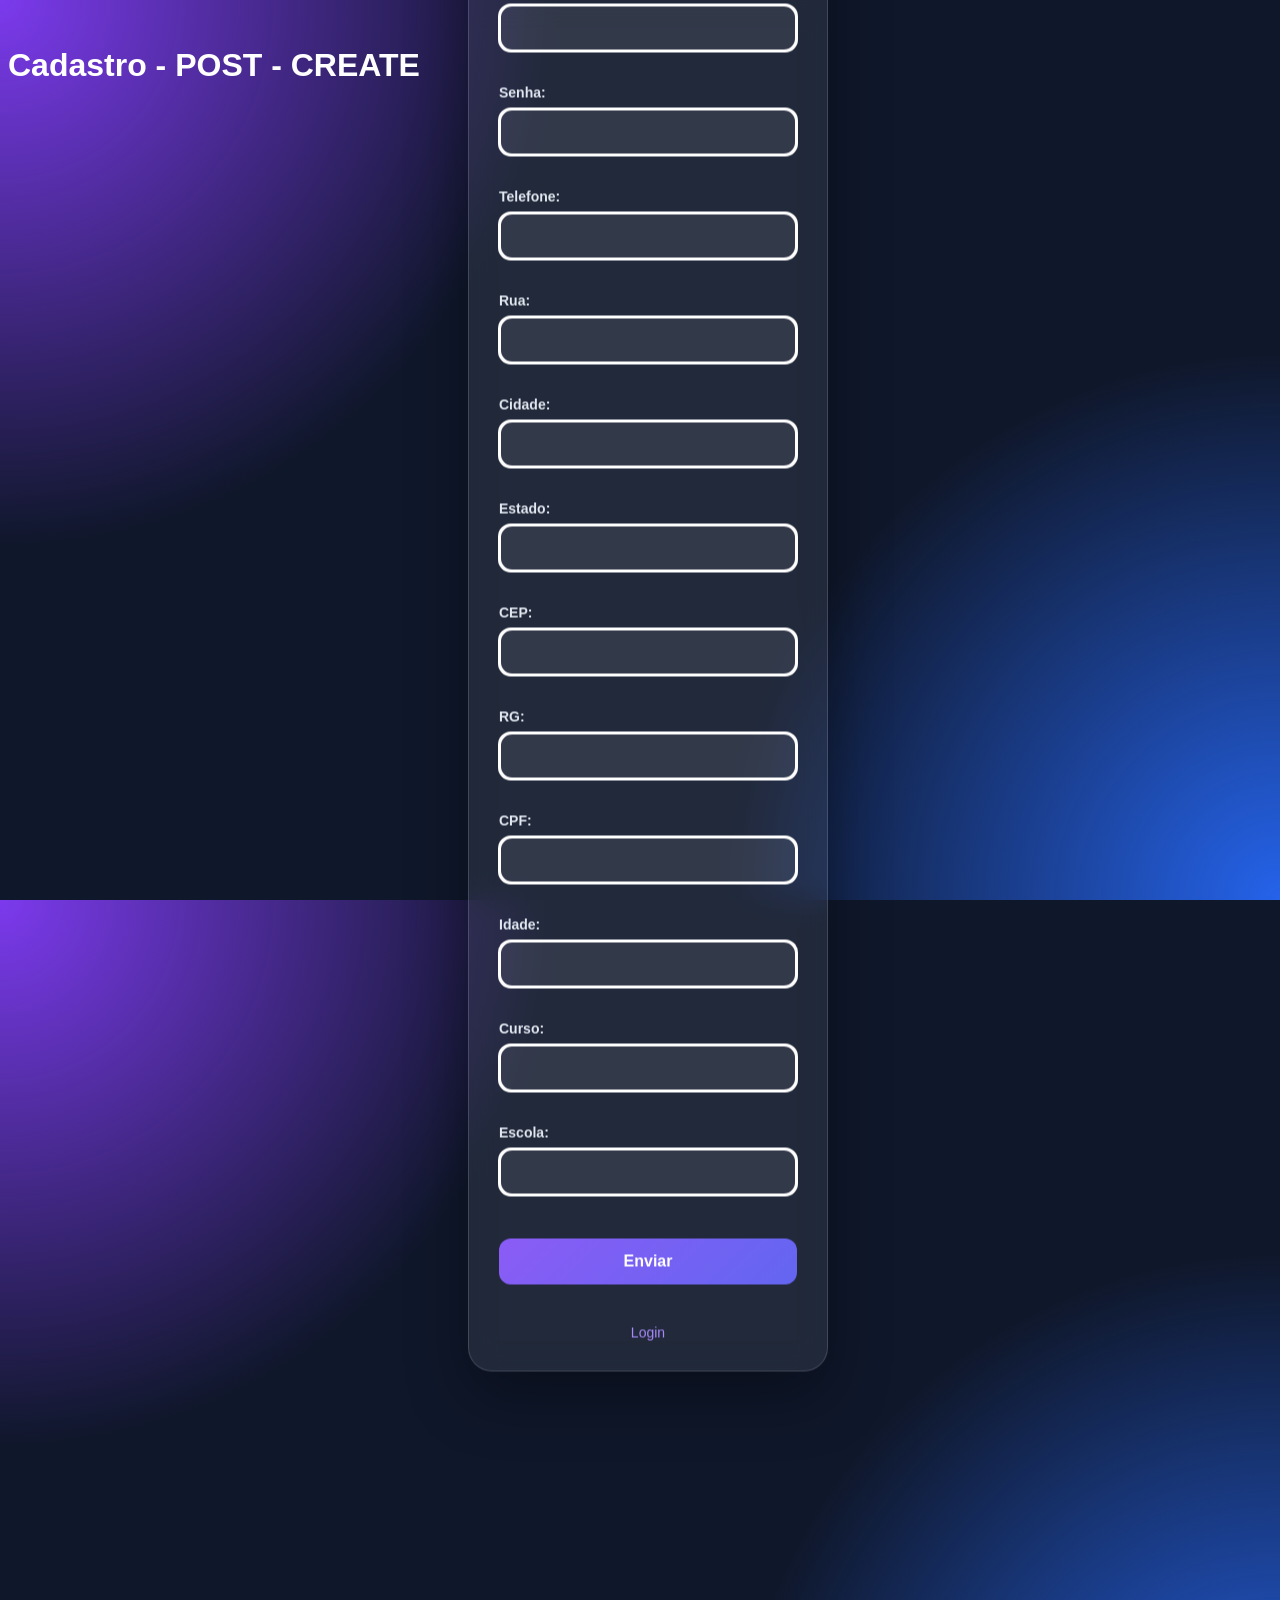
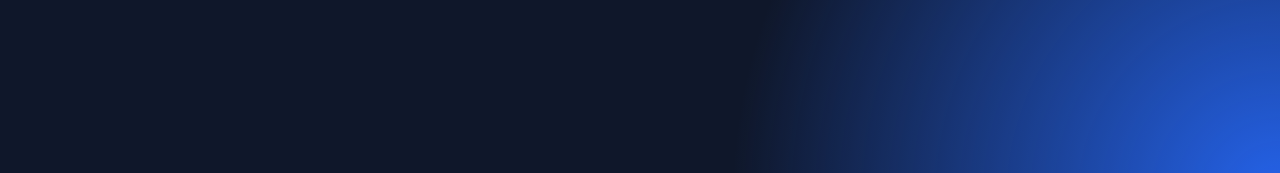
<file: index.html>
<!DOCTYPE html>
<html lang="en">

<head>
    <meta charset="UTF-8">
    <meta name="viewport" content="width=device-width, initial-scale=1.0">
    <title>Tela de Cadastro</title>
    <link rel="stylesheet" href="style.css">
</head>

<body>
    <br>
    <h1>Cadastro - POST - CREATE</h1>

    <form onsubmit="enviarDados(event)">
        <br> <br><br> <br><br>
        <label>Nome:</label>
        <input type="text" id="nome">
        <br><br>

        <label>Sobrenome:</label>
        <input type="text" id="sobrenome">
        <br><br>

        <label>Senha:</label>
        <input type="password" id="senha">
        <br><br>

        <label>Telefone:</label>
        <input type="text" id="telefone">
        <br><br>

        <label>Rua:</label>
        <input type="text" id="rua">
        <br><br>

        <label>Cidade:</label>
        <input type="text" id="cidade">
        <br><br>

        <label>Estado:</label>
        <input type="text" id="estado">
        <br><br>

        <label>CEP:</label>
        <input type="text" id="cep">
        <br><br>

        <label>RG:</label>
        <input type="text" id="rg">
        <br><br>

        <label>CPF:</label>
        <input type="text" id="cpf">
        <br><br>

        <label>Idade:</label>
        <input type="number" id="idade">
        <br><br>

        <label>Curso:</label>
        <input type="text" id="curso">
        <br><br>

        <label>Escola:</label>
        <input type="text" id="escola">
        <br><br>

        <button type="submit">Enviar</button>

        <br><br>

        <a href="login.html">Login</a>
    </form>
 <br><br>
    <script src="script.js"></script>
</body>

</html>
</file>
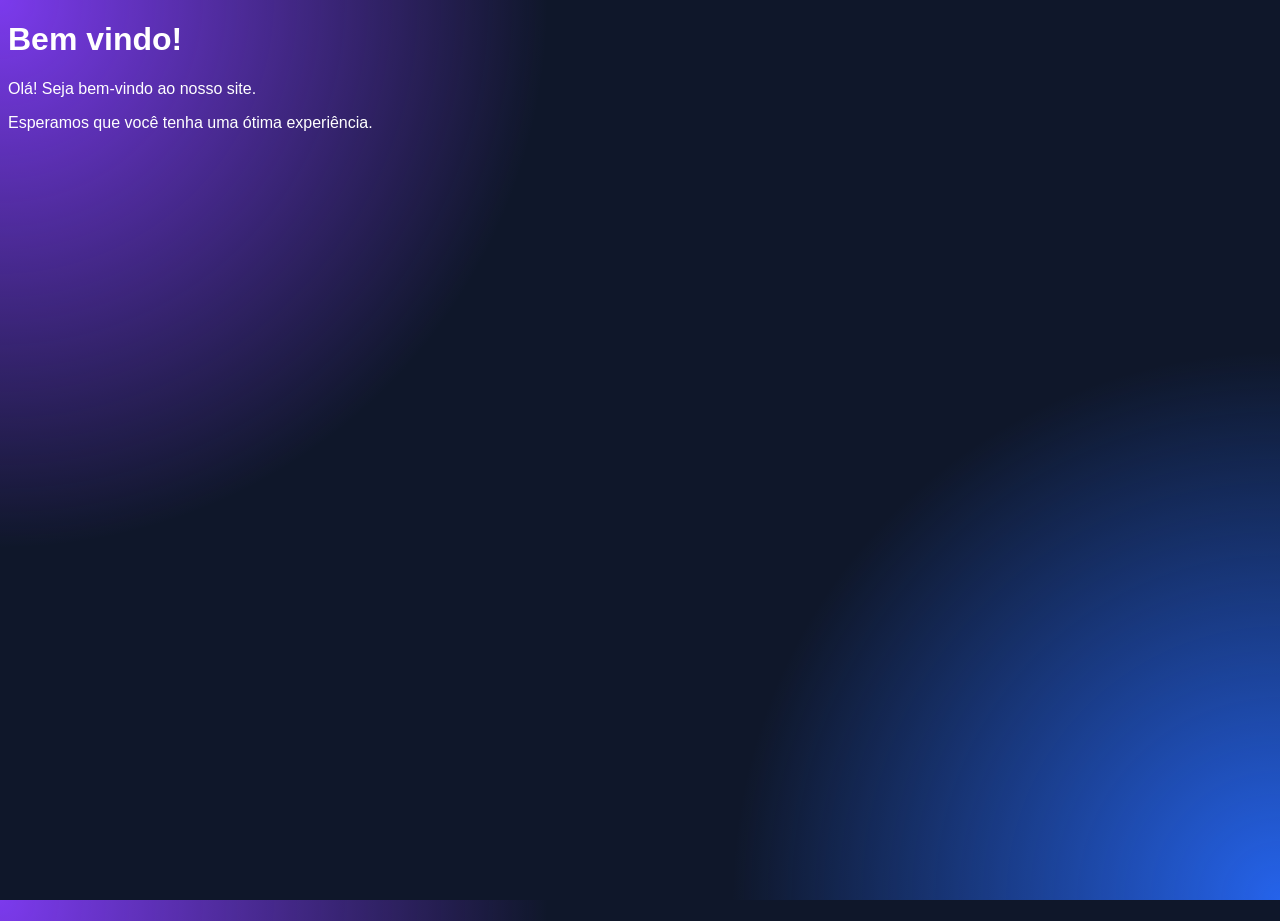
<file: bemvindo.html>
<!DOCTYPE html>
<html lang="en">

<head>
    <meta charset="UTF-8">
    <meta name="viewport" content="width=device-width, initial-scale=1.0">
    <title>Bem vindo</title>
    <link rel="stylesheet" href="style.css">
</head>

<body>
    <h1>Bem vindo!</h1>
    <p>Olá! Seja bem-vindo ao nosso site.</p>
    <p>Esperamos que você tenha uma ótima experiência.</p>
</body>

</html>
</file>
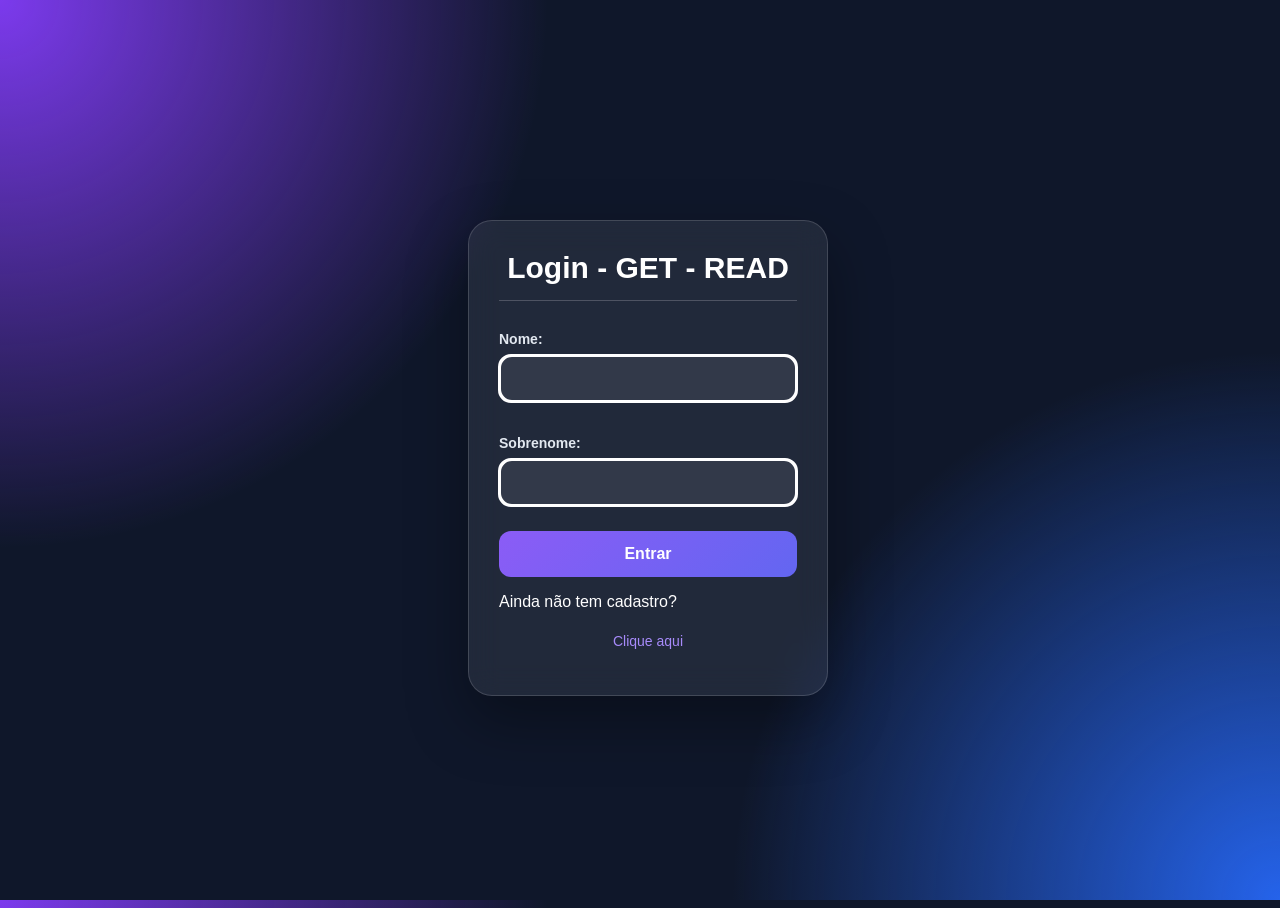
<file: login.html>
<!DOCTYPE html>
<html lang="en">

<head>
    <meta charset="UTF-8">
    <meta id="viewport" content="width=device-width, initial-scale=1.0">
    <title>Login</title>
    <link rel="stylesheet" href="style.css">
</head>

<body>
    <form>
        <h1>Login - GET - READ</h1>
        <label>Nome:</label>
        <input type="text" id="nome">
        <br><br>
        <label>Sobrenome:</label> <input type="text" id="sobrenome" >
        <button onclick="fazerLogin()">Entrar</button>

        <p>Ainda não tem cadastro? <a href="index.html">Clique aqui</a></p>
    </form>


    <script src="login.js"></script>
</body>

</html>
</file>
<file: style.css>
* {
    margin: 510;
    padding: 500;
    box-sizing: border-box;
}

html,
body {
    width: 100%;
    height: 100%;
}

body {
    min-height: 100vh;

    font-family: "Segoe UI", Arial, sans-serif;

    background:
        radial-gradient(
            circle at top left,
            #7c3aed,
            transparent 35%
        ),
        radial-gradient(
            circle at bottom right,
            #2563eb,
            transparent 35%
        ),
        #0f172a;

    color: white;

    overflow: scroll;
}


/* =================================
   FORMULÁRIO NO CENTRO EXATO
================================= */

form {
    position: relative;

    top: 50%;
    left: 50%;

    transform: translate(-50%, -50%);

    width: 360px;

    padding: 30px;

    background: rgba(255, 255, 255, 0.08);

    border: 1px solid rgba(255, 255, 255, 0.15);

    border-radius: 24px;

    backdrop-filter: blur(15px);
    -webkit-backdrop-filter: blur(15px);

    box-shadow:
        0 25px 60px rgba(0, 0, 0, 0.35);
}


/* =================================
   TÍTULO
================================= */

form h1 {
    margin: 0 0 30px;

    padding-bottom: 15px;

    text-align: center;

    font-size: 30px;

    color: white;

    border-bottom: 1px solid
        rgba(255, 255, 255, 0.2);
}


/* =================================
   LABEL
================================= */

label {
    display: flex;

    margin: 15px 0 8px;

    font-size: 14px;

    font-weight: 600;

    color: #e2e8f0;
}


/* =================================
   INPUT
================================= */

input {
    width: 100%;

    padding: 14px 16px;

    background: rgba(255, 255, 255, 0.08);

    color: white;

    border: 1px solid
        rgba(255, 255, 255, 0.2);

    border-radius: 12px;

    outline: auto;

    font-size: 15px;
}

input:focus {
    border-color: #8b5cf6;

    background: rgba(255, 255, 255, 0.12);

    box-shadow:
        0 0 0 4px
        rgba(139, 92, 246, 0.15);
}


/* =================================
   BOTÃO
================================= */

button {
    width: 100%;

    margin-top: 25px;

    padding: 14px;

    border: none;

    border-radius: 12px;

    background:
        linear-gradient(
            135deg,
            #8b5cf6,
            #6366f1
        );

    color: white;

    font-size: 16px;

    font-weight: 700;

    cursor: pointer;

    transition: 0.3s;
}

button:hover {
    transform: translateY(-2px);

    box-shadow:
        0 10px 25px
        rgba(99, 102, 241, 0.4);
}


/* =================================
   LINK
================================= */

a {
    display: block;

    margin-top: 22px;

    text-align: center;

    color: #a78bfa;

    font-size: 14px;

    text-decoration: none;
}

a:hover {
    color: #c4b5fd;

    text-decoration: underline;
}


/* =================================
   CELULAR
================================= */

@media (max-width: 500px) {

    form {
        width: calc(100% - 30px);

        max-width: 360px;
    }

    form h1 {
        font-size: 24px;
    }
}
</file>
